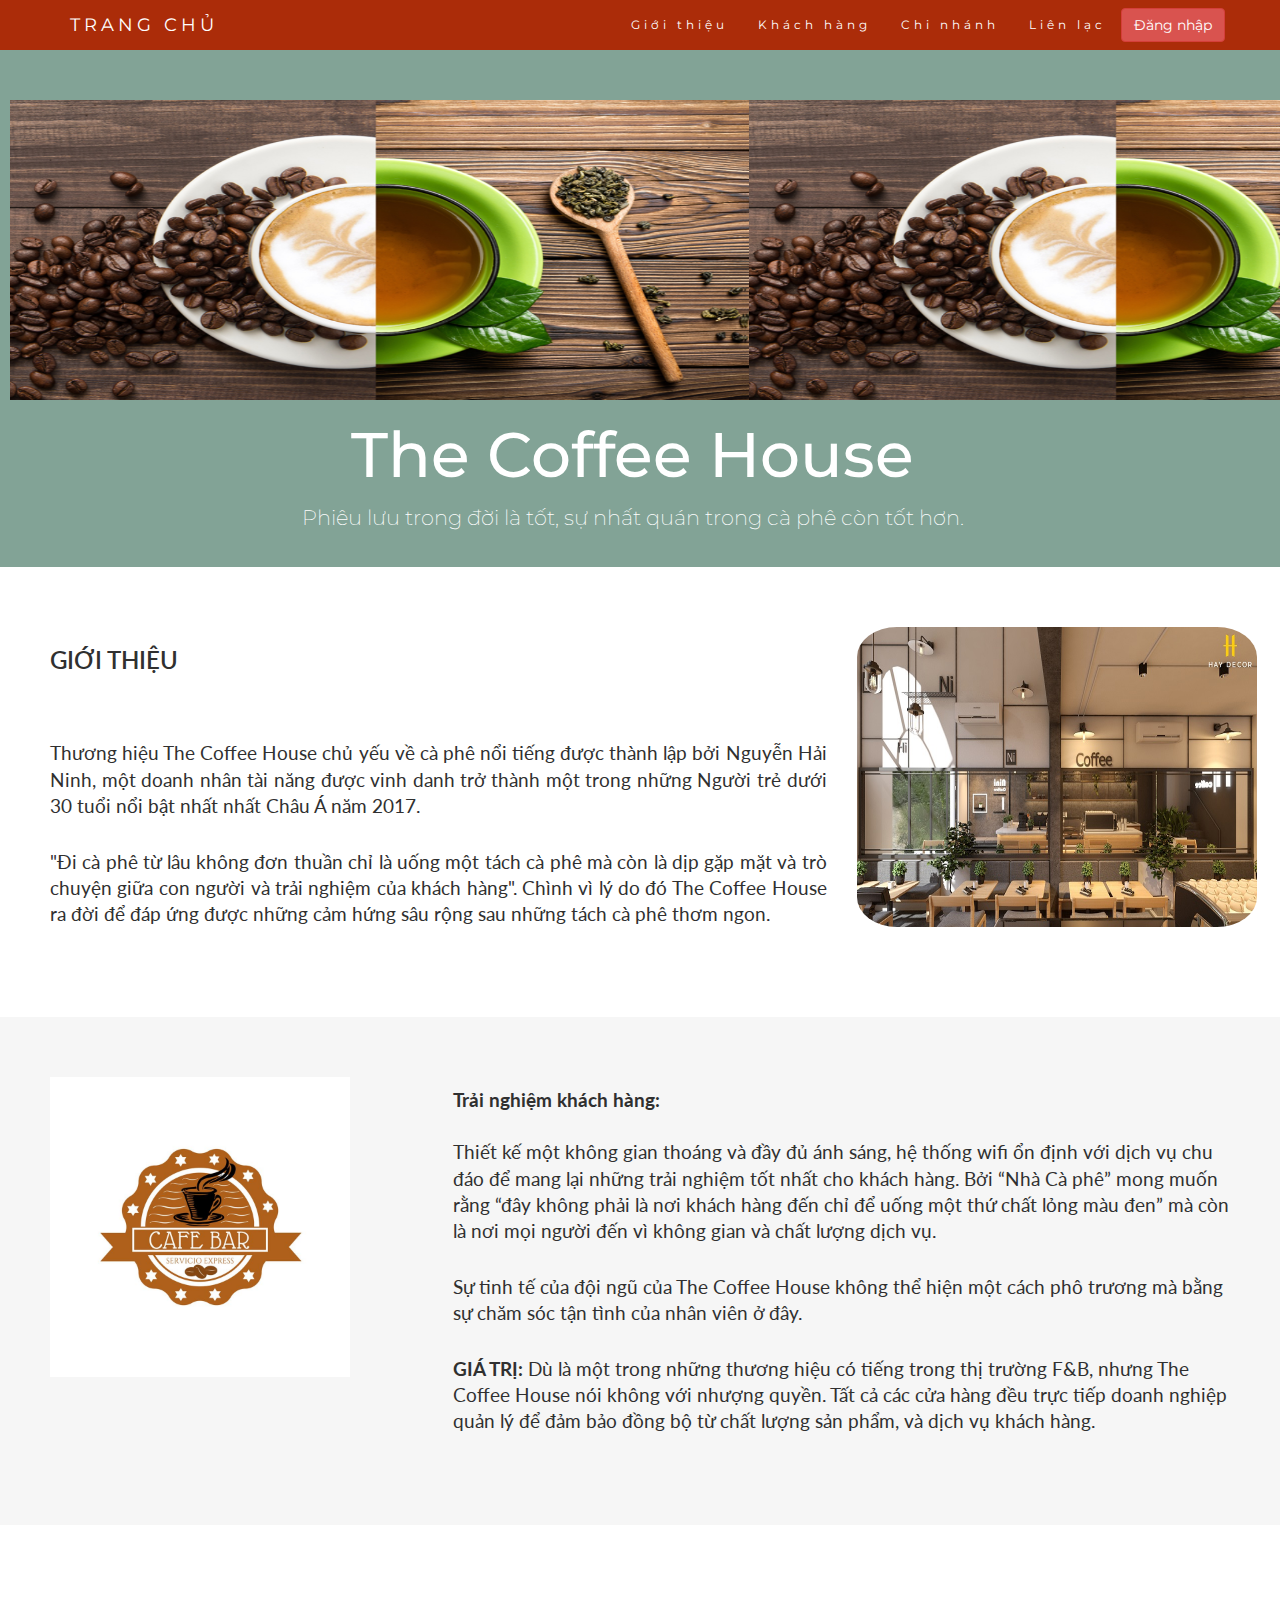
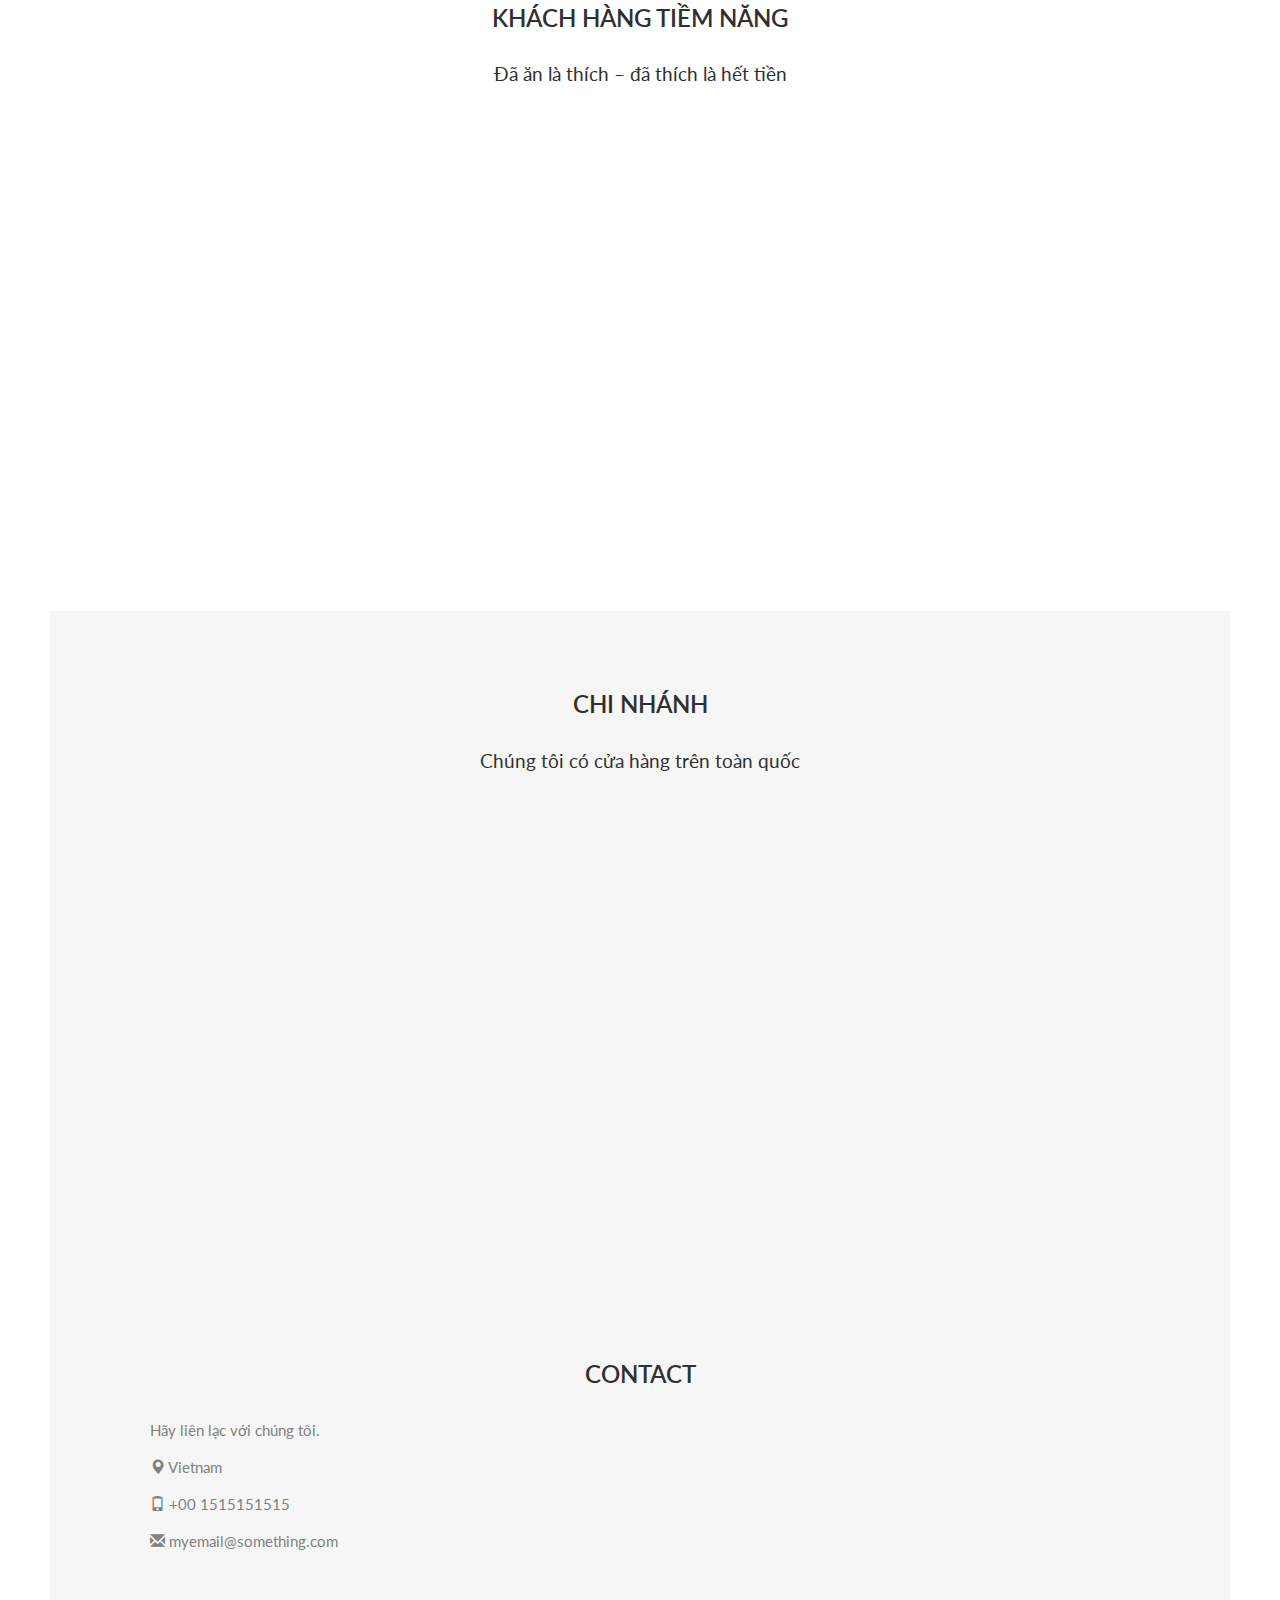
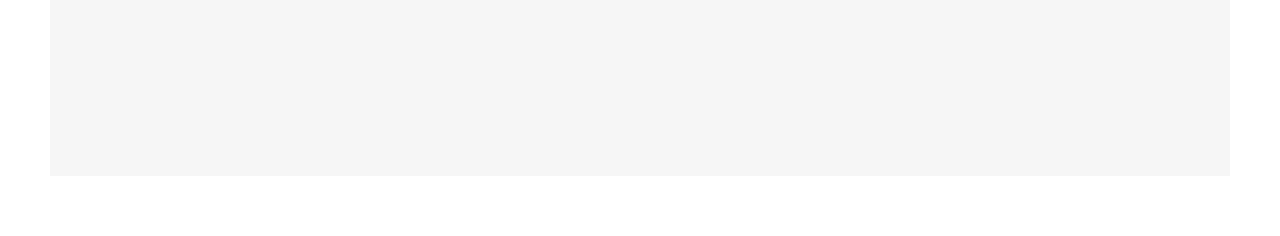
<file: index.html>
<!DOCTYPE html>
<html lang="en">
<head>
  <!-- Theme Made By www.w3schools.com -->
  <title>The Coffee House</title>
  <meta charset="utf-8">
  <meta name="viewport" content="width=device-width, initial-scale=1">
  <link rel="stylesheet" href="https://maxcdn.bootstrapcdn.com/bootstrap/3.4.1/css/bootstrap.min.css">
  <link href="https://fonts.googleapis.com/css?family=Montserrat" rel="stylesheet" type="text/css">
  <link href="https://fonts.googleapis.com/css?family=Lato" rel="stylesheet" type="text/css">
  <script src="https://ajax.googleapis.com/ajax/libs/jquery/3.5.1/jquery.min.js"></script>
  <script src="https://maxcdn.bootstrapcdn.com/bootstrap/3.4.1/js/bootstrap.min.js"></script>
  <link rel="stylesheet" href="style.css">
</head>



<body id="myPage" data-spy="scroll" data-target=".navbar" data-offset="60">

<nav class="navbar navbar-default navbar-fixed-top">
  <div class="container">
    <div class="navbar-header">
      <button type="button" class="navbar-toggle" data-toggle="collapse" data-target="#myNavbar">      
      </button>
      <a class="navbar-brand" href="#myPage">TRANG CHỦ</a>
    </div>
    <div class="collapse navbar-collapse" id="myNavbar">
      <ul class="nav navbar-nav navbar-right">
        <li><a href="#about">Giới thiệu</a></li>
        <li><a href="#services">Khách hàng</a></li>
        <li><a href="#portfolio">Chi nhánh</a></li>
        <li><a href="#contact">Liên lạc</a></li>
        <li> <button data-toggle="modal" data-target="#popupModal"  class="btn btn-danger btnFunc" type="button" >Đăng nhập</button></li>
      </ul>
    </div>
  </div>
</nav>

<div class="jumbotron text-center">
  <img src="./asset/ảnh nền.PNG" width="1400" height="300">
  <h1>The Coffee House</h1> 
  <p>Phiêu lưu trong đời là tốt, sự nhất quán trong cà phê còn tốt hơn. </p> 
</div>

<!-- Container (About Section) -->
<div id="about" class="container-fluid">
  <div class="row">
    <div class="col-sm-8">
      <h2>Giới thiệu</h2><br>
      <h4 class="text-justify">Thương hiệu The Coffee House chủ yếu về cà phê nổi tiếng được thành lập bởi Nguyễn Hải Ninh, một doanh nhân tài năng được vinh danh trở thành một trong những Người trẻ dưới 30 tuổi nổi bật nhất nhất Châu Á năm 2017.</h4>
      <h4 class="text-justify">"Đi cà phê từ lâu không đơn thuần chỉ là uống một tách cà phê mà còn là dịp gặp mặt và trò chuyện giữa con người và trải nghiệm của khách hàng". Chình vì lý do đó The Coffee House ra đời để đáp ứng được những cảm hứng sâu rộng sau những tách cà phê thơm ngon.</h4>
    </div>
    <div class="col-sm-4">
      <img src="./asset/shop-cafe..jpg" alt="" width="400px" height="300px" style="border-radius: 10% ;">
      <!-- <span class="	glyphicon glyphicon-equalizer logo"></span> -->
    </div>
  </div>
</div>

<div class="container-fluid bg-grey">
  <div class="row">
    <div class="col-sm-4">
      <!-- <span class="glyphicon glyphicon-globe logo slideanim"></span>
       -->
       <img src="./asset/logo.jpg" alt="logo" width="300" height="300">
    </div>
    <div class="col-sm-8">
      <h4><strong>Trải nghiệm khách hàng:</strong><br><br>Thiết kế một không gian thoáng và đầy đủ ánh sáng, hệ thống wifi ổn định với dịch vụ chu đáo để mang lại những trải nghiệm tốt nhất cho khách hàng. Bởi “Nhà Cà phê” mong muốn rằng “đây không phải là nơi khách hàng đến chỉ để uống một thứ chất lỏng màu đen” mà còn là nơi mọi người đến vì không gian và chất lượng dịch vụ.</h4>
      <h4 > Sự tinh tế của đội ngũ của The Coffee House không thể hiện một cách phô trương mà bằng sự chăm sóc tận tình của nhân viên ở đây.</h4>
      <h4><strong>GIÁ TRỊ: </strong>Dù là một trong những thương hiệu có tiếng trong thị trường F&B, nhưng The Coffee House nói không với nhượng quyền. Tất cả các cửa hàng đều trực tiếp doanh nghiệp quản lý để đảm bảo đồng bộ từ chất lượng sản phẩm, và dịch vụ khách hàng.</h4>
    </div>
  </div>
</div>

<!-- Container (Services Section) -->
<div id="services" class="container-fluid text-center">
  <h2>Khách hàng tiềm năng</h2>
  <h4>Đã ăn là thích – đã thích là hết tiền</h4>
  <br>
  <div class="row text-center slideanim">
    <div class="col-sm-3">
      <div class="thumbnail">
        <img src="./asset/K1.PNG" alt="Paris" width="400" height="300">
        <p><strong>Hà Nội</strong></p>
        <p>Chi tiêu: 120.000.000 đồng</p>
        <p>Số lượng đơn hàng: 65</p>
        <button>Bình chọn</button>
      </div>
    </div>
    <div class="col-sm-3">
      <div class="thumbnail">
        <img src="./asset/K2.PNG" alt="New York" width="400" height="300">
        <p><strong>Đà Nẵng</strong></p>
        <p>Chi tiêu: 96.000.000 đồng</p>
        <p>Số lượng đơn hàng: 35</p>
        <button>Bình chọn</button>
      </div>
    </div>
    <div class="col-sm-3">
      <div class="thumbnail">
        <img src="./asset/K4.jpg" alt="San Francisco" width="400" height="300">
        <p><strong>TP Hồ Chí Minh</strong></p>
        <p>Chi tiêu: 60.000.000 đồng</p>
        <p>Số lượng đơn hàng: 25</p>
        <button>Bình chọn</button>
      </div>
    </div>
    <div class="col-sm-3">
      <div class="thumbnail">
        <img src="./asset/K3.PNG" alt="San Francisco" width="400" height="300">
        <p><strong>Cần Thơ</strong></p>
        <p>Chi tiêu: 36.000.000 đồng</p>
        <p>Số lượng đơn hàng: 15</p>
        <button>Bình chọn</button>
      </div>
    </div>
  </div><br>

<!--  -->
  
<!-- Container (Portfolio Section) -->
<div id="portfolio" class="container-fluid text-center bg-grey">
  <h2>Chi nhánh</h2>
  <h4>Chúng tôi có cửa hàng trên toàn quốc</h4>
  <div class="row text-center slideanim">
    <div class="col-sm-4">
      <div class="thumbnail">
        <img src="./asset/b1.PNG" alt="Paris" width="400" height="300">
        <p><strong>Hà Nội</strong></p>
        <p>18,Làng Việt Kiều, Mộ Lao, Hà Đông</p>
      </div>
    </div>
    <div class="col-sm-4">
      <div class="thumbnail">
        <img src="./asset/b2.PNG" alt="New York" width="400" height="300">
        <p><strong>Đà Nẵng</strong></p>
        <p>Tầng 8, toàn Century, Phan Đình Giót</p>
      </div>
    </div>
    <div class="col-sm-4">
      <div class="thumbnail">
        <img src="./asset/b3.PNG" alt="San Francisco" width="400" height="300">
        <p><strong>TP Hồ Chí Minh</strong></p>
        <p>Tầng 18, toà Center Bulding, Quận 2</p>
      </div>
    </div>
  </div><br>
  

<!-- Container (Contact Section) -->
<div id="contact" class="container-fluid ">  
  <h2 class="text-center">CONTACT</h2>
  <div class="row">
    <div class="col-sm-5 text-left ">
      <p>Hãy liên lạc với chúng tôi.</p>
      <p><span class="glyphicon glyphicon-map-marker"></span> Vietnam</p>
      <p><span class="glyphicon glyphicon-phone"></span> +00 1515151515</p>
      <p><span class="glyphicon glyphicon-envelope"></span> myemail@something.com</p>
    </div>
    <div class="col-sm-7 slideanim">
      <div class="row">
        <div class="col-sm-6 form-group">
          <input class="form-control" id="name" name="name" placeholder="Họ tên" type="text" required>
        </div>
        <div class="col-sm-6 form-group">
          <input class="form-control" id="email" name="email" placeholder="Email" type="email" required>
        </div>
      </div>
      <textarea class="form-control" id="comments" name="comments" placeholder="Phản hồi" rows="5"></textarea><br>
      <div class="row">
        <div class="col-sm-12 form-group">
          <button class="btn btn-default pull-right" type="submit">Gửi</button>
        </div>
      </div>
    </div>
  </div>
</div>

 <!-- login modal -->
 <div class="modal delete-modal fade" id="popupModal" tabindex="-1" aria-labelledby="exampleModalLabel" aria-hidden="true">
  <div class="modal-dialog modal-dialog-centered">
      <div class="modal-content">
        <p class="text-login">ĐĂNG NHẬP</p>
        <input type="text" placeholder="ID">
				<input type="password" placeholder="Password">
        <button type="button" class="btn-danger"><a href="custommer.html">Login</a></button>
        <button type="button" class="btn-danger"><a href="register.html">Register</a></button>
      </div>
  </div>
</div>

<script>
  $(document).ready(function(){
    // Add smooth scrolling to all links in navbar + footer link
    $(".navbar a, footer a[href='#myPage']").on('click', function(event) {
      // Make sure this.hash has a value before overriding default behavior
      if (this.hash !== "") {
        // Prevent default anchor click behavior
        event.preventDefault();
  
        // Store hash
        var hash = this.hash;
  
        // Using jQuery's animate() method to add smooth page scroll
        // The optional number (900) specifies the number of milliseconds it takes to scroll to the specified area
        $('html, body').animate({
          scrollTop: $(hash).offset().top
        }, 900, function(){
     
          // Add hash (#) to URL when done scrolling (default click behavior)
          window.location.hash = hash;
        });
      } // End if
    });
    
    $(window).scroll(function() {
      $(".slideanim").each(function(){
        var pos = $(this).offset().top;
  
        var winTop = $(window).scrollTop();
          if (pos < winTop + 600) {
            $(this).addClass("slide");
          }
      });
    });
  })
  </script>

</body>
</html>
</file>
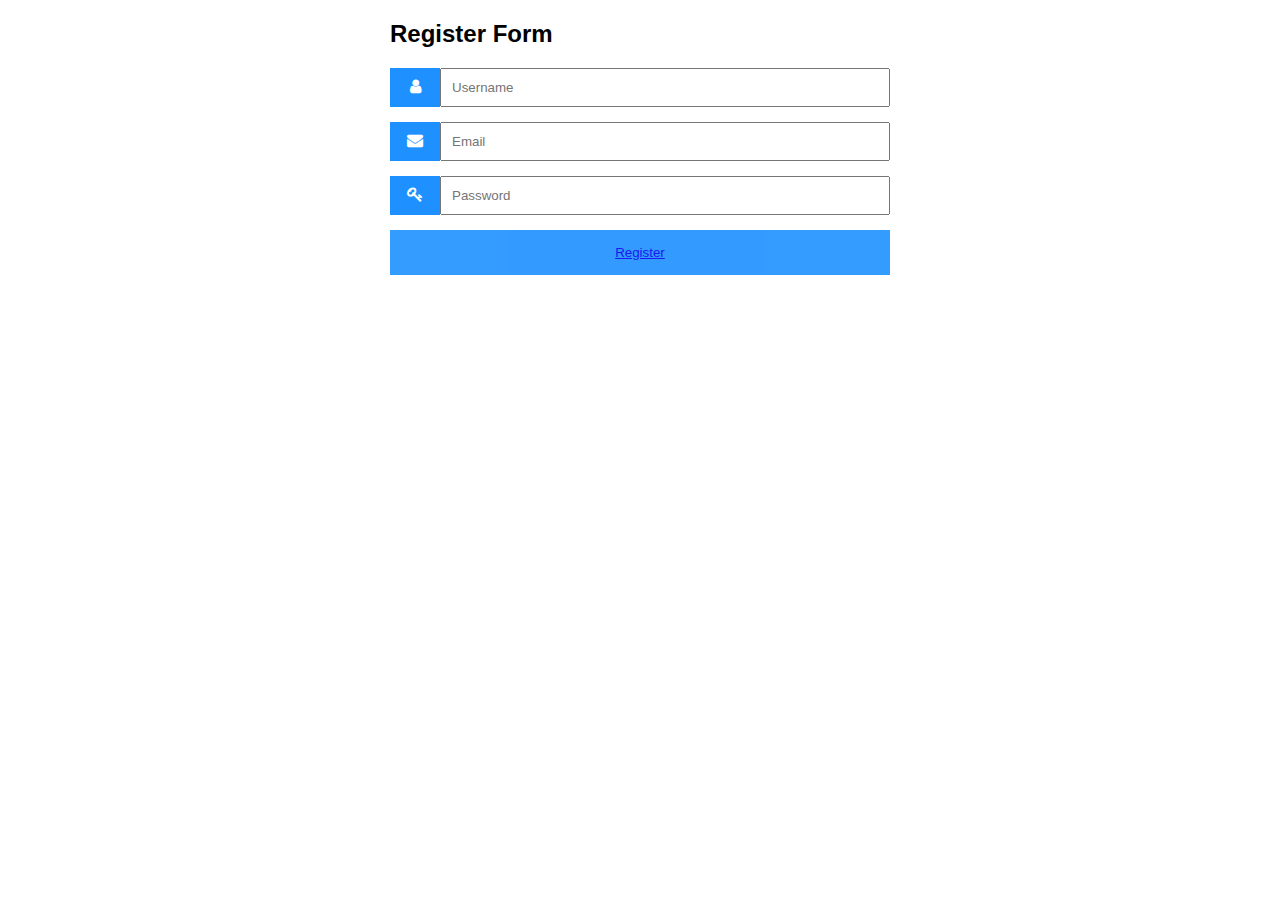
<file: register.html>
<!DOCTYPE html>
<html>
<head>
<meta name="viewport" content="width=device-width, initial-scale=1">
<!-- Add icon library -->
<link rel="stylesheet" href="https://cdnjs.cloudflare.com/ajax/libs/font-awesome/4.7.0/css/font-awesome.min.css">
<style>
body {font-family: Arial, Helvetica, sans-serif;}
* {box-sizing: border-box;}

.input-container {
  display: -ms-flexbox; /* IE10 */
  display: flex;
  width: 100%;
  margin-bottom: 15px;
}

.icon {
  padding: 10px;
  background: dodgerblue;
  color: white;
  min-width: 50px;
  text-align: center;
}

.input-field {
  width: 100%;
  padding: 10px;
  outline: none;
}

.input-field:focus {
  border: 2px solid dodgerblue;
}

/* Set a style for the submit button */
.btn {
  background-color: dodgerblue;
  color: white;
  padding: 15px 20px;
  border: none;
  cursor: pointer;
  width: 100%;
  opacity: 0.9;
}

.btn:hover {
  opacity: 1;
}
</style>
</head>
<body>

<form action="/action_page.php" style="max-width:500px;margin:auto">
  <h2>Register Form</h2>
  <div class="input-container">
    <i class="fa fa-user icon"></i>
    <input class="input-field" type="text" placeholder="Username" name="usrnm">
  </div>

  <div class="input-container">
    <i class="fa fa-envelope icon"></i>
    <input class="input-field" type="text" placeholder="Email" name="email">
  </div>
  
  <div class="input-container">
    <i class="fa fa-key icon"></i>
    <input class="input-field" type="password" placeholder="Password" name="psw">
  </div>
  <!-- <button type="button" class="btn-danger"><a href="register.html">Register</a></button> -->
  <button type="button" class="btn"><a href="custommer.html">Register</a></button>
</form>

</body>
</html>
</file>
<file: style.css>
body {
    font: 400 15px Lato, sans-serif;
    line-height: 1.8;
    color: #818181;
  }
  h2 {
    font-size: 24px;
    text-transform: uppercase;
    color: #303030;
    font-weight: 600;
    margin-bottom: 30px;
  }
  h4 {
    font-size: 19px;
    line-height: 1.375em;
    color: #303030;
    font-weight: 400;
    margin-bottom: 30px;
  }  
  .jumbotron {
  
    background-color: #82a396;
    color: #fff;
    padding: 100px 25px 15px 10px;
    margin: auto;
    font-family: Montserrat, sans-serif;
  }
  .container-fluid {
    padding: 60px 50px;
  }
  .bg-grey {
    background-color: #f6f6f6;
  }
  .logo-small {
    color: #ab2c09;
    font-size: 50px;
    justify-content: center;
  }
  .logo {
    color: #ab2c09;
    font-size: 200px;
  }
  .thumbnail {
    padding: 0 0 15px 0;
    border: none;
    border-radius: 0;
  }
  .thumbnail img {
    width: 100%;
    height: 100%;
    margin-bottom: 10px;
  }
  .carousel-control.right, .carousel-control.left {
    background-image: none;
    color: #ab2c09;
  }
  .carousel-indicators li {
    border-color: #ab2c09;
  }
  .carousel-indicators li.active {
    background-color: #ab2c09;
  }
  .item h4 {
    font-size: 19px;
    line-height: 1.375em;
    font-weight: 400;
    font-style: italic;
    margin: 70px 0;
  }
  .item span {
    font-style: normal;
  }
  .panel {
    border: 1px solid #ab2c09; 
    border-radius:0 !important;
    transition: box-shadow 0.5s;
  }
  .panel:hover {
    box-shadow: 5px 0px 40px rgba(0,0,0, .2);
  }
  .panel-footer .btn:hover {
    border: 1px solid #ab2c09;
    background-color: #fff !important;
    color: #ab2c09;
  }
  .panel-heading {
    color: #fff !important;
    background-color: #ab2c09 !important;
    padding: 25px;
    border-bottom: 1px solid transparent;
    border-top-left-radius: 0px;
    border-top-right-radius: 0px;
    border-bottom-left-radius: 0px;
    border-bottom-right-radius: 0px;
  }
  .panel-footer {
    background-color: white !important;
  }
  .panel-footer h3 {
    font-size: 32px;
  }
  .panel-footer h4 {
    color: #aaa;
    font-size: 14px;
  }
  .panel-footer .btn {
    margin: 15px 0;
    background-color: #ab2c09;
    color: #fff;
  }
  .navbar {
    margin-bottom: 0;
    background-color: #ab2c09;
    z-index: 9999;
    border: 0;
    font-size: 12px !important;
    line-height: 1.42857143 !important;
    letter-spacing: 4px;
    border-radius: 0;
    font-family: Montserrat, sans-serif;
  }
  .navbar li a, .navbar .navbar-brand {
    color: #fff !important;
  }
  .navbar-nav li a:hover, .navbar-nav li.active a {
    color: #ab2c09 !important;
    background-color: #fff !important;
  }
  .navbar-default .navbar-toggle {
    border-color: transparent;
    color: #fff !important;
  }
  footer .glyphicon {
    font-size: 20px;
    margin-bottom: 20px;
    color: #ab2c09;
  }
  .slideanim {visibility:hidden;}
  .slide {
    animation-name: slide;
    -webkit-animation-name: slide;
    animation-duration: 1s;
    -webkit-animation-duration: 1s;
    visibility: visible;
  }

  .modal-content{
    height: 400px;
    font-size: 15px !important;
    display: flex;
    flex-direction: column;
    justify-content: flex-end;
    align-items: center;
    padding: 20px;
    color: #ab2c09;
  }
  .modal-content > input{
    margin: 30px 0;
    width: 400px;
  }
  .modal-content > button{
    margin: 30px 0;
    width: 400px;
  }
  .modal-content > button > a{
    color: white;
  }
  .text-login{
    font-weight: 700px;
    font-size: 30px !important;
  }
  .btnFunc{
    margin-top: 8px;
  }
  @keyframes slide {
    0% {
      opacity: 0;
      transform: translateY(70%);
    } 
    100% {
      opacity: 1;
      transform: translateY(0%);
    }
  }
  @-webkit-keyframes slide {
    0% {
      opacity: 0;
      -webkit-transform: translateY(70%);
    } 
    100% {
      opacity: 1;
      -webkit-transform: translateY(0%);
    }
  }
  @media screen and (max-width: 768px) {
    .col-sm-4 {
      text-align: center;
      margin: 25px 0;
    }
    .btn-lg {
      width: 100%;
      margin-bottom: 35px;
    }
  }
  @media screen and (max-width: 480px) {
    .logo {
      font-size: 150px;
    }
  }
</file>
